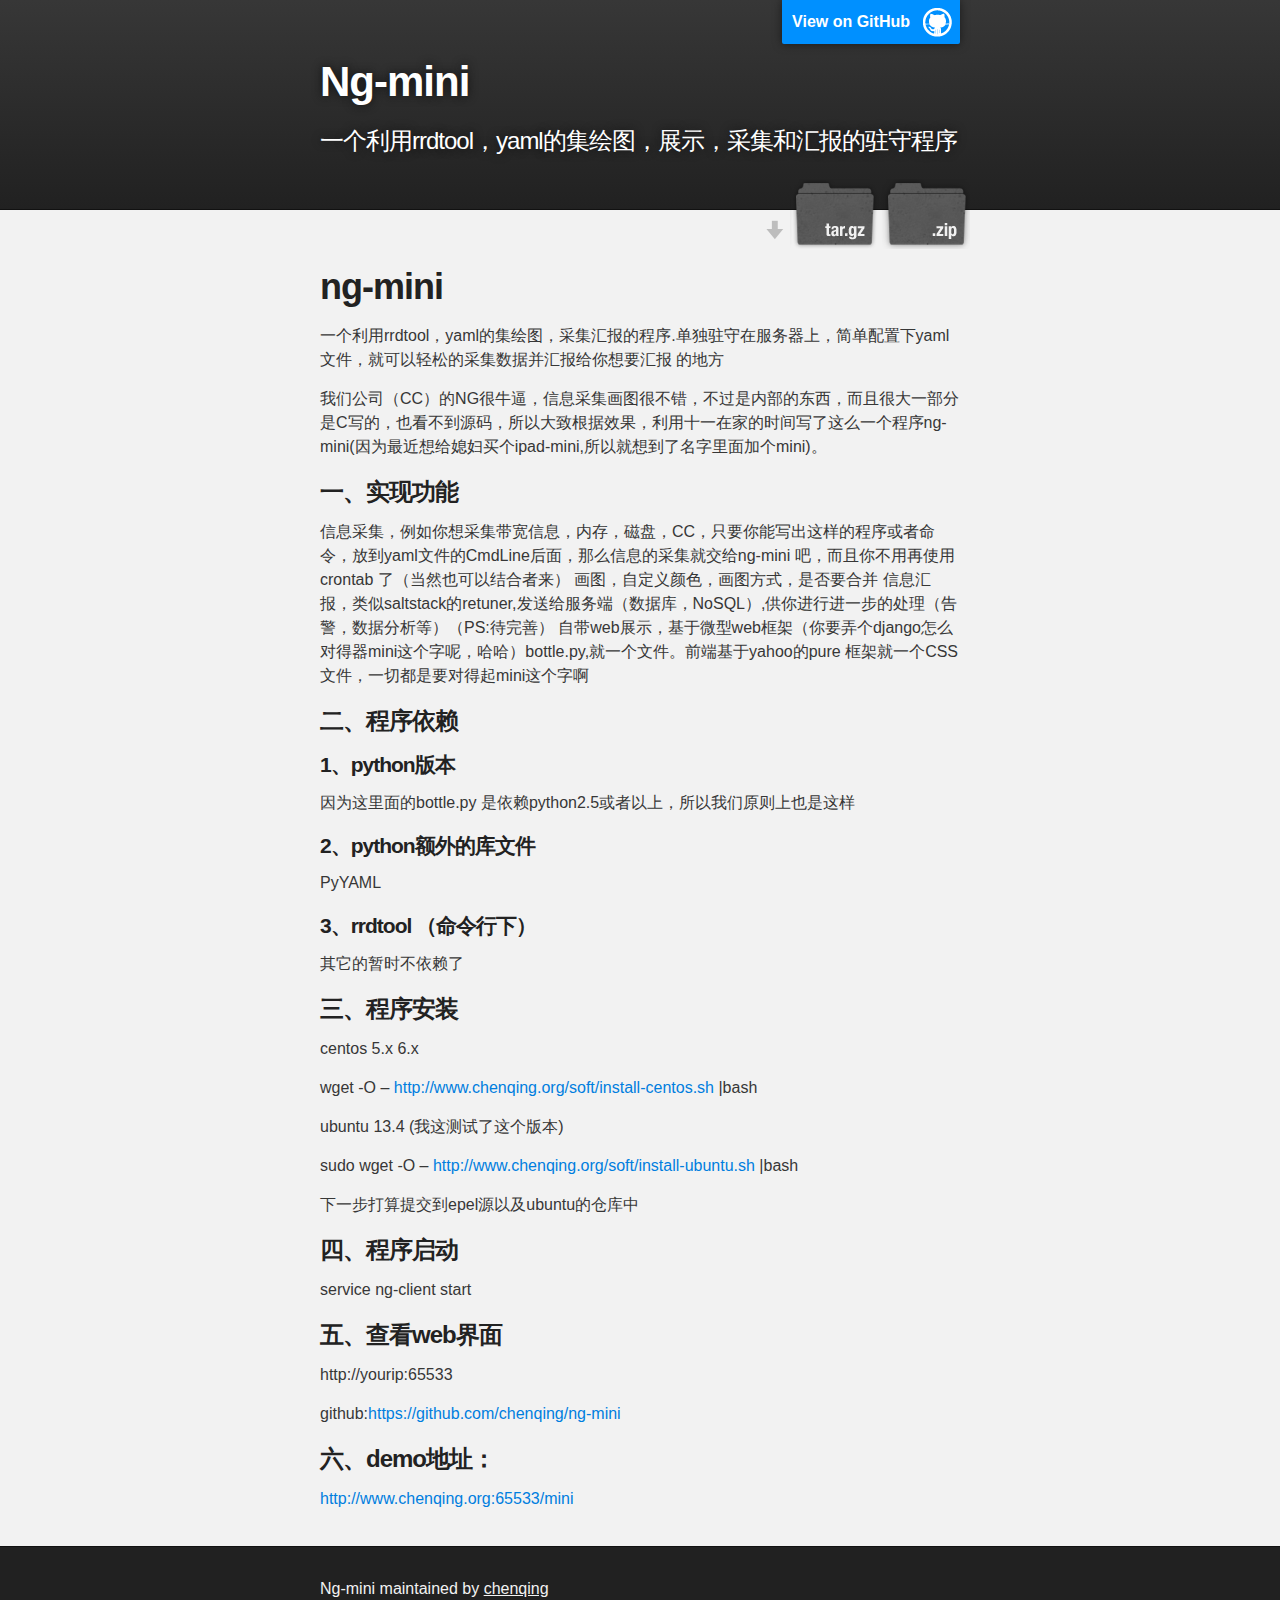
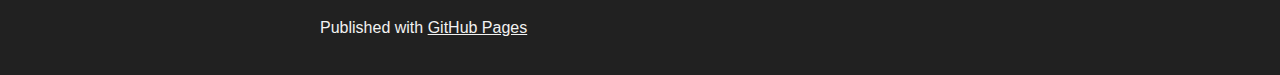
<file: index.html>
<!DOCTYPE html>
<html>

  <head>
    <meta charset='utf-8' />
    <meta http-equiv="X-UA-Compatible" content="chrome=1" />
    <meta name="description" content="Ng-mini : 一个利用rrdtool，yaml的集绘图，展示，采集和汇报的驻守程序" />

    <link rel="stylesheet" type="text/css" media="screen" href="stylesheets/stylesheet.css">

    <title>Ng-mini</title>
  </head>

  <body>

    <!-- HEADER -->
    <div id="header_wrap" class="outer">
        <header class="inner">
          <a id="forkme_banner" href="https://github.com/chenqing/ng-mini">View on GitHub</a>

          <h1 id="project_title">Ng-mini</h1>
          <h2 id="project_tagline">一个利用rrdtool，yaml的集绘图，展示，采集和汇报的驻守程序</h2>

            <section id="downloads">
              <a class="zip_download_link" href="https://github.com/chenqing/ng-mini/zipball/master">Download this project as a .zip file</a>
              <a class="tar_download_link" href="https://github.com/chenqing/ng-mini/tarball/master">Download this project as a tar.gz file</a>
            </section>
        </header>
    </div>

    <!-- MAIN CONTENT -->
    <div id="main_content_wrap" class="outer">
      <section id="main_content" class="inner">
        <h1>
<a name="ng-mini" class="anchor" href="#ng-mini"><span class="octicon octicon-link"></span></a>ng-mini</h1>

<p>一个利用rrdtool，yaml的集绘图，采集汇报的程序.单独驻守在服务器上，简单配置下yaml文件，就可以轻松的采集数据并汇报给你想要汇报
的地方</p>

<p>我们公司（CC）的NG很牛逼，信息采集画图很不错，不过是内部的东西，而且很大一部分是C写的，也看不到源码，所以大致根据效果，利用十一在家的时间写了这么一个程序ng-mini(因为最近想给媳妇买个ipad-mini,所以就想到了名字里面加个mini)。</p>

<h3>
<a name="%E4%B8%80%E5%AE%9E%E7%8E%B0%E5%8A%9F%E8%83%BD" class="anchor" href="#%E4%B8%80%E5%AE%9E%E7%8E%B0%E5%8A%9F%E8%83%BD"><span class="octicon octicon-link"></span></a>一、实现功能</h3>

<p>信息采集，例如你想采集带宽信息，内存，磁盘，CC，只要你能写出这样的程序或者命令，放到yaml文件的CmdLine后面，那么信息的采集就交给ng-mini 吧，而且你不用再使用crontab 了（当然也可以结合者来）
画图，自定义颜色，画图方式，是否要合并
信息汇报，类似saltstack的retuner,发送给服务端（数据库，NoSQL）,供你进行进一步的处理（告警，数据分析等）（PS:待完善）
自带web展示，基于微型web框架（你要弄个django怎么对得器mini这个字呢，哈哈）bottle.py,就一个文件。前端基于yahoo的pure 框架就一个CSS文件，一切都是要对得起mini这个字啊</p>

<h3>
<a name="%E4%BA%8C%E7%A8%8B%E5%BA%8F%E4%BE%9D%E8%B5%96" class="anchor" href="#%E4%BA%8C%E7%A8%8B%E5%BA%8F%E4%BE%9D%E8%B5%96"><span class="octicon octicon-link"></span></a>二、程序依赖</h3>

<h4>
<a name="1python%E7%89%88%E6%9C%AC" class="anchor" href="#1python%E7%89%88%E6%9C%AC"><span class="octicon octicon-link"></span></a>1、python版本</h4>

<p>因为这里面的bottle.py 是依赖python2.5或者以上，所以我们原则上也是这样</p>

<h4>
<a name="2python%E9%A2%9D%E5%A4%96%E7%9A%84%E5%BA%93%E6%96%87%E4%BB%B6" class="anchor" href="#2python%E9%A2%9D%E5%A4%96%E7%9A%84%E5%BA%93%E6%96%87%E4%BB%B6"><span class="octicon octicon-link"></span></a>2、python额外的库文件</h4>

<p>PyYAML</p>

<h4>
<a name="3rrdtool-%E5%91%BD%E4%BB%A4%E8%A1%8C%E4%B8%8B" class="anchor" href="#3rrdtool-%E5%91%BD%E4%BB%A4%E8%A1%8C%E4%B8%8B"><span class="octicon octicon-link"></span></a>3、rrdtool （命令行下）</h4>

<p>其它的暂时不依赖了</p>

<h3>
<a name="%E4%B8%89%E7%A8%8B%E5%BA%8F%E5%AE%89%E8%A3%85" class="anchor" href="#%E4%B8%89%E7%A8%8B%E5%BA%8F%E5%AE%89%E8%A3%85"><span class="octicon octicon-link"></span></a>三、程序安装</h3>

<p>centos 5.x 6.x</p>

<p>wget -O – <a href="http://www.chenqing.org/soft/install-centos.sh">http://www.chenqing.org/soft/install-centos.sh</a> |bash</p>

<p>ubuntu 13.4 (我这测试了这个版本)</p>

<p>sudo wget -O – <a href="http://www.chenqing.org/soft/install-ubuntu.sh">http://www.chenqing.org/soft/install-ubuntu.sh</a> |bash</p>

<p>下一步打算提交到epel源以及ubuntu的仓库中</p>

<h3>
<a name="%E5%9B%9B%E7%A8%8B%E5%BA%8F%E5%90%AF%E5%8A%A8" class="anchor" href="#%E5%9B%9B%E7%A8%8B%E5%BA%8F%E5%90%AF%E5%8A%A8"><span class="octicon octicon-link"></span></a>四、程序启动</h3>

<p>service ng-client start</p>

<h3>
<a name="%E4%BA%94%E6%9F%A5%E7%9C%8Bweb%E7%95%8C%E9%9D%A2" class="anchor" href="#%E4%BA%94%E6%9F%A5%E7%9C%8Bweb%E7%95%8C%E9%9D%A2"><span class="octicon octicon-link"></span></a>五、查看web界面</h3>

<p>http://yourip:65533</p>

<p>github:<a href="https://github.com/chenqing/ng-mini">https://github.com/chenqing/ng-mini</a></p>

<h3>
<a name="%E5%85%ADdemo%E5%9C%B0%E5%9D%80" class="anchor" href="#%E5%85%ADdemo%E5%9C%B0%E5%9D%80"><span class="octicon octicon-link"></span></a>六、demo地址：</h3>

<p><a href="http://www.chenqing.org:65533/mini">http://www.chenqing.org:65533/mini</a></p>
      </section>
    </div>

    <!-- FOOTER  -->
    <div id="footer_wrap" class="outer">
      <footer class="inner">
        <p class="copyright">Ng-mini maintained by <a href="https://github.com/chenqing">chenqing</a></p>
        <p>Published with <a href="http://pages.github.com">GitHub Pages</a></p>
      </footer>
    </div>

    

  </body>
</html>
</file>
<file: stylesheets/stylesheet.css>
/*******************************************************************************
Slate Theme for GitHub Pages
by Jason Costello, @jsncostello
*******************************************************************************/

@import url(pygment_trac.css);

/*******************************************************************************
MeyerWeb Reset
*******************************************************************************/

html, body, div, span, applet, object, iframe,
h1, h2, h3, h4, h5, h6, p, blockquote, pre,
a, abbr, acronym, address, big, cite, code,
del, dfn, em, img, ins, kbd, q, s, samp,
small, strike, strong, sub, sup, tt, var,
b, u, i, center,
dl, dt, dd, ol, ul, li,
fieldset, form, label, legend,
table, caption, tbody, tfoot, thead, tr, th, td,
article, aside, canvas, details, embed,
figure, figcaption, footer, header, hgroup,
menu, nav, output, ruby, section, summary,
time, mark, audio, video {
  margin: 0;
  padding: 0;
  border: 0;
  font: inherit;
  vertical-align: baseline;
}

/* HTML5 display-role reset for older browsers */
article, aside, details, figcaption, figure,
footer, header, hgroup, menu, nav, section {
  display: block;
}

ol, ul {
  list-style: none;
}

blockquote, q {
}

table {
  border-collapse: collapse;
  border-spacing: 0;
}

/*******************************************************************************
Theme Styles
*******************************************************************************/

body {
  box-sizing: border-box;
  color:#373737;
  background: #212121;
  font-size: 16px;
  font-family: 'Myriad Pro', Calibri, Helvetica, Arial, sans-serif;
  line-height: 1.5;
  -webkit-font-smoothing: antialiased;
}

h1, h2, h3, h4, h5, h6 {
  margin: 10px 0;
  font-weight: 700;
  color:#222222;
  font-family: 'Lucida Grande', 'Calibri', Helvetica, Arial, sans-serif;
  letter-spacing: -1px;
}

h1 {
  font-size: 36px;
  font-weight: 700;
}

h2 {
  padding-bottom: 10px;
  font-size: 32px;
  background: url('../images/bg_hr.png') repeat-x bottom;
}

h3 {
  font-size: 24px;
}

h4 {
  font-size: 21px;
}

h5 {
  font-size: 18px;
}

h6 {
  font-size: 16px;
}

p {
  margin: 10px 0 15px 0;
}

footer p {
  color: #f2f2f2;
}

a {
  text-decoration: none;
  color: #007edf;
  text-shadow: none;

  transition: color 0.5s ease;
  transition: text-shadow 0.5s ease;
  -webkit-transition: color 0.5s ease;
  -webkit-transition: text-shadow 0.5s ease;
  -moz-transition: color 0.5s ease;
  -moz-transition: text-shadow 0.5s ease;
  -o-transition: color 0.5s ease;
  -o-transition: text-shadow 0.5s ease;
  -ms-transition: color 0.5s ease;
  -ms-transition: text-shadow 0.5s ease;
}

a:hover, a:focus {text-decoration: underline;}

footer a {
  color: #F2F2F2;
  text-decoration: underline;
}

em {
  font-style: italic;
}

strong {
  font-weight: bold;
}

img {
  position: relative;
  margin: 0 auto;
  max-width: 739px;
  padding: 5px;
  margin: 10px 0 10px 0;
  border: 1px solid #ebebeb;

  box-shadow: 0 0 5px #ebebeb;
  -webkit-box-shadow: 0 0 5px #ebebeb;
  -moz-box-shadow: 0 0 5px #ebebeb;
  -o-box-shadow: 0 0 5px #ebebeb;
  -ms-box-shadow: 0 0 5px #ebebeb;
}

pre, code {
  width: 100%;
  color: #222;
  background-color: #fff;

  font-family: Monaco, "Bitstream Vera Sans Mono", "Lucida Console", Terminal, monospace;
  font-size: 14px;

  border-radius: 2px;
  -moz-border-radius: 2px;
  -webkit-border-radius: 2px;



}

pre {
  width: 100%;
  padding: 10px;
  box-shadow: 0 0 10px rgba(0,0,0,.1);
  overflow: auto;
}

code {
  padding: 3px;
  margin: 0 3px;
  box-shadow: 0 0 10px rgba(0,0,0,.1);
}

pre code {
  display: block;
  box-shadow: none;
}

blockquote {
  color: #666;
  margin-bottom: 20px;
  padding: 0 0 0 20px;
  border-left: 3px solid #bbb;
}

ul, ol, dl {
  margin-bottom: 15px
}

ul li {
  list-style: inside;
  padding-left: 20px;
}

ol li {
  list-style: decimal inside;
  padding-left: 20px;
}

dl dt {
  font-weight: bold;
}

dl dd {
  padding-left: 20px;
  font-style: italic;
}

dl p {
  padding-left: 20px;
  font-style: italic;
}

hr {
  height: 1px;
  margin-bottom: 5px;
  border: none;
  background: url('../images/bg_hr.png') repeat-x center;
}

table {
  border: 1px solid #373737;
  margin-bottom: 20px;
  text-align: left;
 }

th {
  font-family: 'Lucida Grande', 'Helvetica Neue', Helvetica, Arial, sans-serif;
  padding: 10px;
  background: #373737;
  color: #fff;
 }

td {
  padding: 10px;
  border: 1px solid #373737;
 }

form {
  background: #f2f2f2;
  padding: 20px;
}

/*******************************************************************************
Full-Width Styles
*******************************************************************************/

.outer {
  width: 100%;
}

.inner {
  position: relative;
  max-width: 640px;
  padding: 20px 10px;
  margin: 0 auto;
}

#forkme_banner {
  display: block;
  position: absolute;
  top:0;
  right: 10px;
  z-index: 10;
  padding: 10px 50px 10px 10px;
  color: #fff;
  background: url('../images/blacktocat.png') #0090ff no-repeat 95% 50%;
  font-weight: 700;
  box-shadow: 0 0 10px rgba(0,0,0,.5);
  border-bottom-left-radius: 2px;
  border-bottom-right-radius: 2px;
}

#header_wrap {
  background: #212121;
  background: -moz-linear-gradient(top, #373737, #212121);
  background: -webkit-linear-gradient(top, #373737, #212121);
  background: -ms-linear-gradient(top, #373737, #212121);
  background: -o-linear-gradient(top, #373737, #212121);
  background: linear-gradient(top, #373737, #212121);
}

#header_wrap .inner {
  padding: 50px 10px 30px 10px;
}

#project_title {
  margin: 0;
  color: #fff;
  font-size: 42px;
  font-weight: 700;
  text-shadow: #111 0px 0px 10px;
}

#project_tagline {
  color: #fff;
  font-size: 24px;
  font-weight: 300;
  background: none;
  text-shadow: #111 0px 0px 10px;
}

#downloads {
  position: absolute;
  width: 210px;
  z-index: 10;
  bottom: -40px;
  right: 0;
  height: 70px;
  background: url('../images/icon_download.png') no-repeat 0% 90%;
}

.zip_download_link {
  display: block;
  float: right;
  width: 90px;
  height:70px;
  text-indent: -5000px;
  overflow: hidden;
  background: url(../images/sprite_download.png) no-repeat bottom left;
}

.tar_download_link {
  display: block;
  float: right;
  width: 90px;
  height:70px;
  text-indent: -5000px;
  overflow: hidden;
  background: url(../images/sprite_download.png) no-repeat bottom right;
  margin-left: 10px;
}

.zip_download_link:hover {
  background: url(../images/sprite_download.png) no-repeat top left;
}

.tar_download_link:hover {
  background: url(../images/sprite_download.png) no-repeat top right;
}

#main_content_wrap {
  background: #f2f2f2;
  border-top: 1px solid #111;
  border-bottom: 1px solid #111;
}

#main_content {
  padding-top: 40px;
}

#footer_wrap {
  background: #212121;
}



/*******************************************************************************
Small Device Styles
*******************************************************************************/

@media screen and (max-width: 480px) {
  body {
    font-size:14px;
  }

  #downloads {
    display: none;
  }

  .inner {
    min-width: 320px;
    max-width: 480px;
  }

  #project_title {
  font-size: 32px;
  }

  h1 {
    font-size: 28px;
  }

  h2 {
    font-size: 24px;
  }

  h3 {
    font-size: 21px;
  }

  h4 {
    font-size: 18px;
  }

  h5 {
    font-size: 14px;
  }

  h6 {
    font-size: 12px;
  }

  code, pre {
    min-width: 320px;
    max-width: 480px;
    font-size: 11px;
  }

}
</file>
